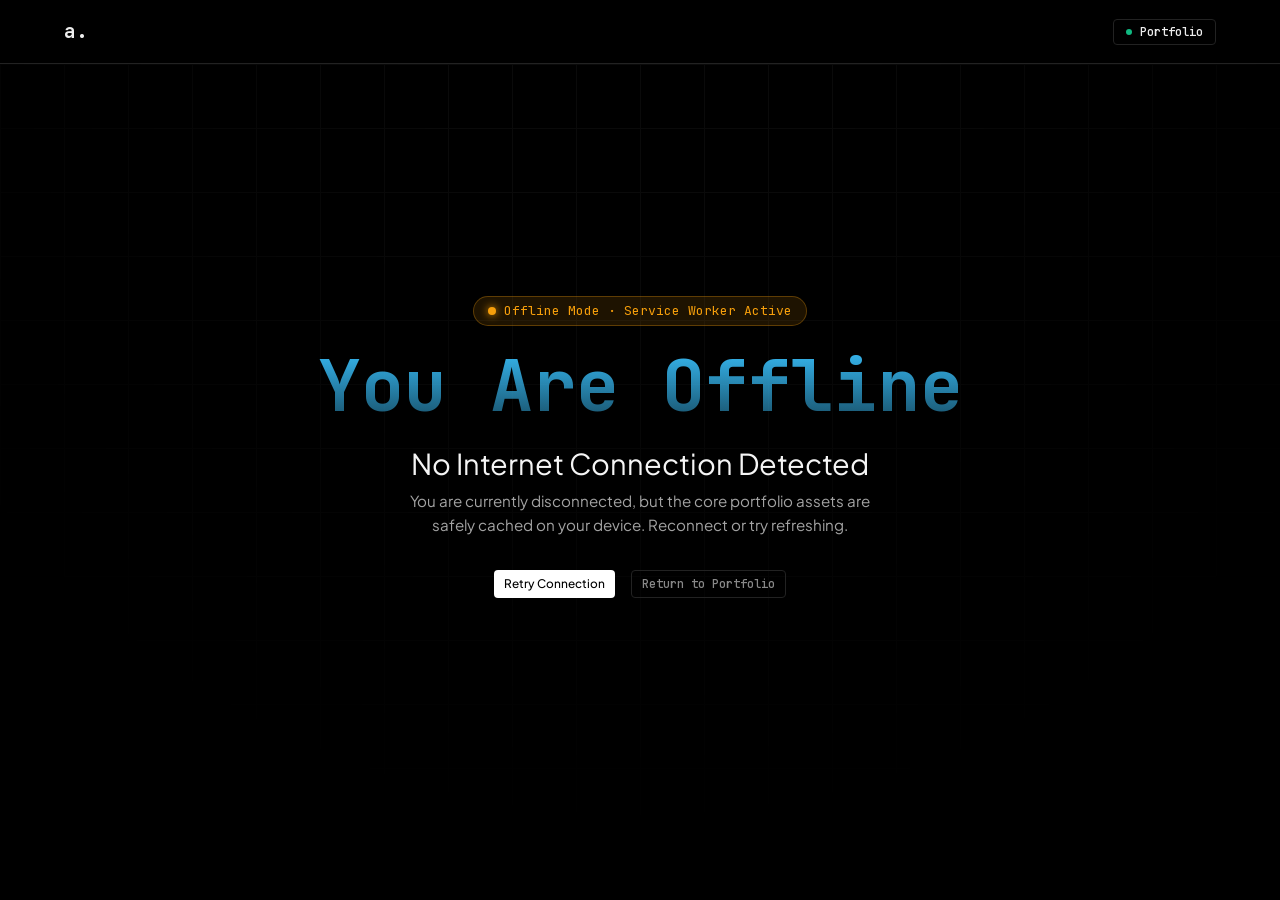
<file: offline.html>
<!doctype html>
<html lang="en">
  <head>
    <meta charset="UTF-8" />
    <meta name="viewport" content="width=device-width, initial-scale=1.0" />
    <title>Offline | Alessandro Mainardi</title>
    <meta name="description" content="You are currently offline. Check your internet connection to continue browsing Alessandro Mainardi's portfolio." />
    <meta name="robots" content="noindex, follow" />
    <meta name="theme-color" content="#000000" />
    <link rel="icon" href="/favicon.ico" sizes="any" />
    <link rel="preload" href="/assets/fonts/plusjakartasans.woff2" as="font" type="font/woff2" crossorigin />
    <link rel="preload" href="/assets/fonts/jetbrainsmono.woff2" as="font" type="font/woff2" crossorigin />
    <link rel="stylesheet" href="/style.css" />
    <style>
      .offline-hero {
        min-height: 85vh;
        display: flex;
        flex-direction: column;
        justify-content: center;
        align-items: center;
        text-align: center;
        padding: 2rem;
      }
      .offline-code {
        font-family: var(--font-mono);
        font-size: clamp(2.5rem, 8vw, 4.5rem);
        font-weight: 700;
        line-height: 1.1;
        margin: 0;
        background: linear-gradient(180deg, #38bdf8 0%, rgba(56, 189, 248, 0.4) 100%);
        -webkit-background-clip: text;
        -webkit-text-fill-color: transparent;
      }
      .offline-msg {
        font-size: clamp(1.2rem, 3vw, 1.8rem);
        color: var(--text, #f5f5f5);
        margin: 1.25rem 0 0.5rem;
      }
      .offline-desc {
        color: var(--muted, #a3a3a3);
        max-width: 480px;
        margin: 0 0 2rem;
        line-height: 1.6;
        font-size: 0.95rem;
      }
      .offline-status {
        display: inline-flex;
        align-items: center;
        gap: 0.5rem;
        background: rgba(245, 158, 11, 0.12);
        color: #f59e0b;
        border: 1px solid rgba(245, 158, 11, 0.3);
        border-radius: 9999px;
        padding: 0.35rem 0.85rem;
        font-size: 0.82rem;
        font-family: var(--font-mono);
        margin-bottom: 1.25rem;
      }
      .status-dot {
        width: 8px;
        height: 8px;
        border-radius: 50%;
        background-color: #f59e0b;
        box-shadow: 0 0 8px #f59e0b;
      }
    </style>
  </head>
  <body>
    <header class="site-header">
      <a href="/" class="wordmark" aria-label="Alessandro Mainardi, home">a.</a>
      <a class="availability" href="/"><span></span> Portfolio</a>
    </header>

    <main class="offline-hero">
      <div class="offline-status">
        <span class="status-dot"></span>
        <span>Offline Mode · Service Worker Active</span>
      </div>
      <h1 class="offline-code">You Are Offline</h1>
      <p class="offline-msg">No Internet Connection Detected</p>
      <p class="offline-desc">
        You are currently disconnected, but the core portfolio assets are safely cached on your device. Reconnect or try refreshing.
      </p>
      <div style="display: flex; gap: 1rem; flex-wrap: wrap; justify-content: center;">
        <button onclick="window.location.reload();" class="project-link-primary" style="cursor: pointer; border: none; font-family: inherit;">
          Retry Connection
        </button>
        <a href="/" class="project-link-secondary">
          Return to Portfolio
        </a>
      </div>
    </main>

    <script>
      window.addEventListener('online', function() {
        window.location.reload();
      });
    </script>
  </body>
</html>
</file>
<file: style.css>
/* ==========================================================================
   ALESSANDRO MAINARDI — DEVELOPER PORTFOLIO
   Minimal, Professional Tech Aesthetic
   ========================================================================== */

/* --- Self-Hosted Local Fonts --- */
@font-face {
  font-family: 'Plus Jakarta Sans';
  font-style: normal;
  font-weight: 400 800;
  font-display: swap;
  src: url('assets/fonts/plusjakartasans.woff2') format('woff2');
}

@font-face {
  font-family: 'JetBrains Mono';
  font-style: normal;
  font-weight: 400 700;
  font-display: swap;
  src: url('assets/fonts/jetbrainsmono.woff2') format('woff2');
}

:root {
  --bg-color: #000000;
  --bg-panel: #0a0a0a;
  --text-color: #ededed;
  --text-muted: #888888;
  --border-color: #222222;
  --border-hover: #444444;
  --accent-color: #ffffff;
  
  --font-sans: "Plus Jakarta Sans", -apple-system, BlinkMacSystemFont, sans-serif;
  --font-mono: "JetBrains Mono", monospace;
}

* {
  box-sizing: border-box;
}

.skip-link {
  position: absolute;
  top: -60px;
  left: 1rem;
  background: var(--accent-color, #ffffff);
  color: var(--bg-color, #000000);
  padding: 0.5rem 1rem;
  font-weight: 700;
  text-decoration: none;
  z-index: 9999;
  border-radius: 4px;
  transition: top 0.2s ease;
}
.skip-link:focus {
  top: 1rem;
  outline: 2px solid #38bdf8;
}

html {
  scroll-behavior: smooth;
}

body {
  margin: 0;
  background: var(--bg-color);
  color: var(--text-color);
  font-family: var(--font-sans);
  overflow-x: hidden;
  -webkit-font-smoothing: antialiased;
}

/* Subtle grid background */
body::before {
  content: "";
  position: fixed;
  inset: 0;
  z-index: -2;
  background-image: 
    linear-gradient(var(--border-color) 1px, transparent 1px),
    linear-gradient(90deg, var(--border-color) 1px, transparent 1px);
  background-size: 64px 64px;
  opacity: 0.3;
  mask-image: radial-gradient(circle at 50% 0%, black 20%, transparent 80%);
  -webkit-mask-image: radial-gradient(circle at 50% 0%, black 20%, transparent 80%);
}

a {
  color: inherit;
  text-decoration: none;
}

::selection {
  background: var(--text-color);
  color: var(--bg-color);
}

/* ==========================================================================
   Typography & Utilities
   ========================================================================== */

.eyebrow {
  margin: 0;
  color: var(--text-muted);
  font: 500 0.75rem/1 var(--font-mono);
  text-transform: uppercase;
  letter-spacing: 0.05em;
  display: flex;
  align-items: center;
  gap: 8px;
}

.section {
  padding-left: 5vw;
  padding-right: 5vw;
}

.reveal {
  opacity: 0;
  transform: translateY(10px);
  transition: opacity 0.5s ease, transform 0.5s ease;
}

.reveal.is-visible {
  opacity: 1;
  transform: translateY(0);
}

/* ==========================================================================
   Header & Navigation
   ========================================================================== */

.site-header {
  height: 64px;
  padding: 0 5vw;
  display: flex;
  align-items: center;
  justify-content: space-between;
  border-bottom: 1px solid var(--border-color);
  position: sticky;
  top: 0;
  z-index: 50;
  background: rgba(0, 0, 0, 0.8);
  backdrop-filter: blur(12px);
  -webkit-backdrop-filter: blur(12px);
}

.wordmark {
  font: 700 1.2rem/1 var(--font-mono);
  color: var(--text-color);
}

nav {
  display: flex;
  gap: 1.5rem;
}

nav a {
  font: 400 0.85rem/1 var(--font-mono);
  color: var(--text-muted);
  transition: color 0.2s;
}

nav a:hover {
  color: var(--text-color);
}

.availability {
  font: 500 0.75rem/1 var(--font-mono);
  display: flex;
  gap: 0.5rem;
  align-items: center;
  color: var(--text-color);
  padding: 6px 12px;
  border: 1px solid var(--border-color);
  border-radius: 4px;
  transition: background 0.2s, border-color 0.2s;
}

.availability:hover {
  background: var(--bg-panel);
  border-color: var(--border-hover);
}

.availability span,
.live-dot,
.project-badge .status-dot {
  width: 6px;
  height: 6px;
  display: inline-block;
  background: #10b981;
  border-radius: 50%;
  box-shadow: 0 0 0 0 rgba(16, 185, 129, 0.7);
  animation: statusPulse 2s cubic-bezier(0.4, 0, 0.6, 1) infinite;
}

@keyframes statusPulse {
  0% {
    transform: scale(0.95);
    box-shadow: 0 0 0 0 rgba(16, 185, 129, 0.75);
  }
  70% {
    transform: scale(1.05);
    box-shadow: 0 0 0 6px rgba(16, 185, 129, 0);
  }
  100% {
    transform: scale(0.95);
    box-shadow: 0 0 0 0 rgba(16, 185, 129, 0);
  }
}

/* ==========================================================================
   Hero Section
   ========================================================================== */

.hero {
  min-height: 80vh;
  padding-top: 80px;
  display: flex;
  flex-direction: column;
  position: relative;
}

.hero-copy {
  margin: auto 0;
  max-width: 1000px;
  position: relative;
  z-index: 10;
}

.hero h1 {
  margin: 2rem 0;
  font-family: var(--font-sans);
  font-size: clamp(3rem, 7vw, 6.5rem);
  line-height: 1.05;
  letter-spacing: -0.04em;
  font-weight: 600;
  text-wrap: balance;
  color: var(--text-color);
}

.hero h1 span {
  color: var(--text-muted);
}

.hero-bottom {
  display: flex;
  justify-content: space-between;
  align-items: flex-end;
  border-top: 1px solid var(--border-color);
  padding-top: 2rem;
  margin-top: 4rem;
}

.hero-bottom p {
  max-width: 400px;
  margin: 0;
  font-size: 1rem;
  line-height: 1.5;
  color: var(--text-muted);
}

.hero-explore {
  display: flex;
  align-items: center;
  gap: 20px;
}

.hero-explore span {
  color: var(--text-muted);
  font: 500 0.75rem var(--font-mono);
  letter-spacing: 0.1em;
}

.round-link {
  width: 40px;
  height: 40px;
  display: grid;
  place-items: center;
  border-radius: 4px;
  border: 1px solid var(--border-color);
  color: var(--text-color);
  transition: 0.2s;
}

.round-link svg {
  width: 16px;
  fill: none;
  stroke: currentColor;
  stroke-width: 2;
}

.round-link:hover {
  background: var(--text-color);
  color: var(--bg-color);
}

/* Developer Console */
.hero-console {
  position: absolute;
  right: 5vw;
  top: 50%;
  transform: translateY(-50%);
  width: 320px;
  background: var(--bg-panel);
  border: 1px solid var(--border-color);
  border-radius: 6px;
  font: 400 0.8rem/1.6 var(--font-mono);
  color: var(--text-muted);
  box-shadow: 0 20px 40px rgba(0, 0, 0, 0.5);
  overflow: hidden;
}

.console-bar {
  height: 32px;
  padding: 0 12px;
  display: flex;
  align-items: center;
  gap: 6px;
  border-bottom: 1px solid var(--border-color);
  background: rgba(255, 255, 255, 0.02);
}

.console-bar span { width: 10px; height: 10px; border-radius: 50%; background: #333; }
.console-bar b { margin-left: auto; font-weight: 500; font-size: 0.7rem; color: var(--text-muted); }

.hero-console p { margin: 0; padding: 0 16px; }
.hero-console p:first-of-type { padding-top: 12px; }
.hero-console p:last-of-type { padding-bottom: 12px; }
.hero-console .indent { padding-left: 2rem; }
.hero-console i { color: #3b82f6; font-style: normal; } /* const */
.hero-console strong { color: #10b981; font-weight: normal; } /* string */
.hero-console em { color: var(--text-color); font-style: normal; animation: blink 1s steps(2) infinite; }

@keyframes blink { 50% { opacity: 0; } }

/* ==========================================================================
   Ticker
   ========================================================================== */

.ticker {
  border-top: 1px solid var(--border-color);
  border-bottom: 1px solid var(--border-color);
  background: var(--bg-panel);
  height: 48px;
  display: flex;
  align-items: center;
  overflow: hidden;
}

.ticker-track {
  white-space: nowrap;
  display: flex;
  align-items: center;
  gap: 3rem;
  font: 400 0.8rem var(--font-mono);
  text-transform: uppercase;
  letter-spacing: 0.05em;
  color: var(--text-muted);
  animation: scroll 30s linear infinite;
}

.ticker-track i {
  color: var(--border-color);
  font-style: normal;
}

@keyframes scroll {
  to { transform: translateX(-50%); }
}

/* ==========================================================================
   Work / Engineering Projects (Ultra-Compact Modern Grid)
   ========================================================================== */

.work {
  padding-top: 70px;
  padding-bottom: 70px;
}

.work .section-intro {
  margin-bottom: 2rem;
}

.work .section-intro h2 {
  font-size: clamp(1.8rem, 3.5vw, 2.5rem);
  font-weight: 600;
  letter-spacing: -0.03em;
  margin: 0.4rem 0 0.6rem;
  color: var(--text-color);
}

.work .section-intro p:last-child {
  font-size: 0.95rem;
  line-height: 1.45;
  max-width: 600px;
  margin: 0;
}

.project-grid {
  display: grid;
  grid-template-columns: repeat(3, 1fr);
  gap: 1.25rem;
}

.project-card {
  background: linear-gradient(180deg, rgba(255, 255, 255, 0.02) 0%, rgba(255, 255, 255, 0) 100%), var(--bg-panel);
  border: 1px solid var(--border-color);
  border-radius: 10px;
  overflow: hidden;
  display: flex;
  flex-direction: column;
  transition: border-color 0.25s ease, transform 0.25s cubic-bezier(0.16, 1, 0.3, 1), box-shadow 0.25s ease;
  position: relative;
}

.project-card:hover {
  border-color: rgba(56, 189, 248, 0.5);
  transform: translateY(-4px);
  box-shadow: 0 16px 32px -8px rgba(0, 0, 0, 0.65), 0 0 24px -4px rgba(56, 189, 248, 0.15);
}

.project-card:active {
  transform: translateY(-1px) scale(0.995);
}

.project-media {
  position: relative;
  width: 100%;
  height: 140px;
  overflow: hidden;
  background: #000000;
  border-bottom: 1px solid var(--border-color);
}

.project-media img {
  width: 100%;
  height: 100%;
  object-fit: cover;
  object-position: center;
  display: block;
  opacity: 0.88;
  transition: transform 0.35s ease, opacity 0.25s ease;
}

.project-card:hover .project-media img {
  transform: scale(1.03);
  opacity: 1;
}

.project-media-overlay {
  position: absolute;
  inset: 0;
  background: linear-gradient(180deg, rgba(10, 10, 10, 0.1) 0%, rgba(10, 10, 10, 0.5) 100%);
  pointer-events: none;
}

.project-badge {
  position: absolute;
  top: 10px;
  left: 10px;
  background: rgba(10, 10, 10, 0.85);
  backdrop-filter: blur(6px);
  -webkit-backdrop-filter: blur(6px);
  border: 1px solid rgba(255, 255, 255, 0.12);
  border-radius: 4px;
  padding: 3px 8px;
  font: 500 0.68rem var(--font-mono);
  color: #38bdf8;
  letter-spacing: 0.03em;
  text-transform: uppercase;
  z-index: 2;
  display: flex;
  align-items: center;
  gap: 5px;
}

.project-badge .status-dot {
  width: 5px;
  height: 5px;
  border-radius: 50%;
  background: #10b981;
}

.project-body {
  padding: 1.15rem;
  display: flex;
  flex-direction: column;
  flex-grow: 1;
}

.project-title {
  font-size: 1.05rem;
  font-weight: 600;
  color: var(--text-color);
  line-height: 1.3;
  margin: 0 0 0.5rem;
  letter-spacing: -0.01em;
}

.project-desc {
  font-size: 0.83rem;
  color: var(--text-muted);
  line-height: 1.45;
  margin: 0 0 0.9rem;
  flex-grow: 1;
}

.project-tags {
  display: flex;
  flex-wrap: wrap;
  gap: 5px;
  margin-bottom: 1rem;
}

.project-tags span {
  font: 500 0.68rem var(--font-mono);
  color: #a1a1aa;
  background: rgba(255, 255, 255, 0.04);
  border: 1px solid rgba(255, 255, 255, 0.07);
  border-radius: 4px;
  padding: 2px 7px;
}

.project-card:hover .project-tags span {
  border-color: rgba(255, 255, 255, 0.15);
  color: var(--text-color);
}

.project-footer {
  display: flex;
  flex-wrap: wrap;
  align-items: center;
  gap: 0.5rem;
  border-top: 1px solid var(--border-color);
  padding-top: 0.85rem;
  margin-top: auto;
}

.project-link-primary {
  font: 500 0.74rem var(--font-mono);
  color: #000000;
  background: #ffffff;
  padding: 5px 10px;
  border-radius: 4px;
  display: inline-flex;
  align-items: center;
  gap: 4px;
  text-decoration: none;
  transition: background 0.15s ease;
}

.project-link-primary:hover {
  background: #e2e8f0;
}

.project-link-secondary {
  font: 500 0.74rem var(--font-mono);
  color: var(--text-muted);
  border: 1px solid var(--border-color);
  padding: 5px 10px;
  border-radius: 4px;
  display: inline-flex;
  align-items: center;
  gap: 4px;
  text-decoration: none;
  transition: all 0.15s ease;
}

.project-link-secondary:hover {
  border-color: var(--border-hover);
  color: var(--text-color);
  background: rgba(255, 255, 255, 0.03);
}

.project-repo-strip {
  grid-column: 1 / -1;
  background: rgba(255, 255, 255, 0.02);
  border: 1px dashed var(--border-color);
  border-radius: 8px;
  padding: 0.85rem 1.25rem;
  display: flex;
  justify-content: space-between;
  align-items: center;
  flex-wrap: wrap;
  gap: 0.75rem;
  margin-top: 0.25rem;
}

.project-repo-strip p {
  margin: 0;
  font-size: 0.84rem;
  color: var(--text-muted);
}

.project-repo-strip a {
  font: 500 0.76rem var(--font-mono);
  color: #38bdf8;
  display: inline-flex;
  align-items: center;
  gap: 4px;
}

.project-repo-strip a:hover {
  text-decoration: underline;
}

@media (max-width: 1024px) {
  .project-grid {
    grid-template-columns: repeat(auto-fit, minmax(260px, 1fr));
  }
}


/* Dynamic Visuals (Requested by User) */
.hero-visuals {
  position: absolute;
  right: 0;
  top: 0;
  bottom: 0;
  width: 50vw;
  min-width: 500px;
  z-index: -1;
  pointer-events: none;
  overflow: visible;
}

.hero-glow {
  position: absolute;
  border-radius: 50%;
  filter: blur(80px);
  mix-blend-mode: screen;
  animation: float 16s ease-in-out infinite alternate;
}

.hero-glow.glow-1 {
  width: 500px;
  height: 500px;
  background: radial-gradient(circle, rgba(56, 189, 248, 0.4), transparent 70%);
  top: 10%;
  right: 20%;
}

.hero-glow.glow-2 {
  width: 600px;
  height: 600px;
  background: radial-gradient(circle, rgba(139, 92, 246, 0.3), transparent 65%);
  top: 35%;
  right: -5%;
  animation-delay: -5s;
}

@keyframes float {
  0% { transform: translate(0, 0) scale(1); }
  50% { transform: translate(-30px, 40px) scale(1.05); }
  100% { transform: translate(40px, -20px) scale(0.95); }
}

.hero-orbit {
  position: absolute;
  width: 340px;
  height: 340px;
  right: 18%;
  top: 22%;
  z-index: 2;
  animation: spin 30s linear infinite;
  border: 1px dashed rgba(255, 255, 255, 0.1);
  border-radius: 50%;
}

.hero-orbit svg {
  width: 100%;
  height: 100%;
  fill: var(--text-muted);
  font: 500 13px var(--font-mono);
  letter-spacing: 6px;
  opacity: 0.6;
}

@keyframes spin {
  from { transform: rotate(0deg); }
  to { transform: rotate(360deg); }
}

/* Rich Project Visuals */
.visual-aurora {
  background: radial-gradient(circle at 50% 50%, rgba(56, 189, 248, 0.15) 0, transparent 60%),
              radial-gradient(circle at 80% 20%, rgba(139, 92, 246, 0.15) 0, transparent 50%),
              var(--bg-panel);
  background-size: 200% 200%;
  animation: slowPan 15s ease-in-out infinite alternate;
}

.visual-grid {
  background: 
    linear-gradient(rgba(255, 255, 255, 0.03) 1px, transparent 1px),
    linear-gradient(90deg, rgba(255, 255, 255, 0.03) 1px, transparent 1px),
    linear-gradient(135deg, #0a0a0a, #0f172a);
  background-size: 20px 20px, 20px 20px, 100% 100%;
}

.visual-type {
  background: radial-gradient(circle at 0% 100%, rgba(16, 185, 129, 0.1) 0, transparent 70%), var(--bg-panel);
}

@keyframes slowPan {
  0% { background-position: 0% 0%; }
  100% { background-position: 100% 100%; }
}



/* ==========================================================================
   About Section
   ========================================================================== */

.about {
  padding-top: 120px;
  padding-bottom: 120px;
  border-top: 1px solid var(--border-color);
}

.about-grid {
  margin-top: 3rem;
  display: grid;
  grid-template-columns: 1fr 1fr;
  gap: 4rem;
}

.about h2 {
  margin: 0;
  font-size: clamp(2rem, 4vw, 3.5rem);
  letter-spacing: -0.03em;
  line-height: 1.1;
  font-weight: 500;
}

.about-copy {
  border: 1px solid var(--border-color);
  border-radius: 8px;
  padding: 2rem;
  background: var(--bg-panel);
}

.about-copy > p {
  margin: 0 0 2rem;
  font-size: 1.1rem;
  line-height: 1.6;
  color: var(--text-muted);
}

.about ul {
  padding: 0;
  margin: 0;
  list-style: none;
  border-top: 1px solid var(--border-color);
}

.about li {
  padding: 1.15rem 0.5rem;
  border-bottom: 1px solid var(--border-color);
  font: 400 0.9rem var(--font-mono);
  color: var(--text-muted);
  display: flex;
  align-items: center;
  gap: 1.25rem;
  transition: color 0.2s ease, transform 0.2s ease, background 0.2s ease;
  border-radius: 4px;
}

.about li:hover {
  color: var(--text-color);
  background: rgba(255, 255, 255, 0.02);
  transform: translateX(4px);
}

.about li span {
  color: #38bdf8;
  font-weight: 600;
  background: rgba(56, 189, 248, 0.1);
  padding: 2px 7px;
  border-radius: 3px;
  border: 1px solid rgba(56, 189, 248, 0.25);
  font-size: 0.78rem;
}

/* ==========================================================================
   Contact Section
   ========================================================================== */

.contact {
  padding-top: 120px;
  padding-bottom: 120px;
  border-top: 1px solid var(--border-color);
  min-height: 60vh;
  display: flex;
  flex-direction: column;
  justify-content: center;
}

.contact h2 {
  margin: 2rem 0;
  font-size: clamp(3rem, 8vw, 8rem);
  letter-spacing: -0.04em;
  line-height: 1;
  font-weight: 600;
}

.email-link {
  font: 500 clamp(1.2rem, 3vw, 2.5rem) var(--font-mono);
  color: var(--text-muted);
  transition: color 0.2s;
  display: inline-flex;
  align-items: center;
  gap: 1rem;
}

.email-link span {
  transition: 0.2s;
}

.email-link:hover {
  color: var(--text-color);
}

.email-link:hover span {
  transform: translate(4px, -4px);
}

/* ==========================================================================
   Footer
   ========================================================================== */

footer {
  display: flex;
  justify-content: space-between;
  padding: 2rem 5vw;
  border-top: 1px solid var(--border-color);
  font: 400 0.8rem var(--font-mono);
  color: var(--text-muted);
}

footer p {
  margin: 0;
}

footer div {
  display: flex;
  gap: 2rem;
}

footer a:hover {
  color: var(--text-color);
}

/* ==========================================================================
   Responsive
   ========================================================================== */

@media (max-width: 900px) {
  .hero-console {
    display: none;
  }
}

@media (max-width: 768px) {
  .project-grid, .about-grid {
    grid-template-columns: 1fr;
  }
  .project-featured {
    grid-column: 1;
  }
  .hero-bottom {
    flex-direction: column;
    align-items: flex-start;
    gap: 2rem;
  }
  nav {
    display: flex;
    gap: 0.75rem;
    font-size: 0.825rem;
  }
}





/* ==========================================================================
   Documentation Hub (Cross-Link to Primary Italian Knowledge Base)
   ========================================================================== */

.docs-hub {
  padding-top: 100px;
  padding-bottom: 100px;
  border-top: 1px solid var(--border-color);
}

.docs-grid {
  display: grid;
  grid-template-columns: repeat(auto-fit, minmax(280px, 1fr));
  gap: 1.5rem;
  margin-top: 2.5rem;
}

.doc-card {
  background: var(--bg-panel);
  border: 1px solid var(--border-color);
  border-radius: 8px;
  padding: 1.75rem;
  display: flex;
  flex-direction: column;
  justify-content: space-between;
  text-decoration: none;
  color: inherit;
  transition: border-color 0.2s, transform 0.2s;
}

.doc-card:hover {
  border-color: var(--border-hover);
  transform: translateY(-2px);
}

.doc-card .doc-tag {
  font: 500 0.72rem var(--font-mono);
  color: #38bdf8;
  text-transform: uppercase;
  letter-spacing: 0.05em;
  margin-bottom: 0.75rem;
}

.doc-card h3 {
  font-size: 1.15rem;
  font-weight: 500;
  margin: 0 0 0.75rem;
  line-height: 1.3;
}

.doc-card p {
  font-size: 0.88rem;
  color: var(--text-muted);
  line-height: 1.5;
  margin: 0 0 1.25rem;
  flex-grow: 1;
}

.doc-card .doc-link {
  font: 500 0.8rem var(--font-mono);
  color: var(--text-color);
  display: inline-flex;
  align-items: center;
  gap: 0.4rem;
}

.doc-card .doc-link span {
  transition: transform 0.2s;
}

.doc-card:hover .doc-link span {
  transform: translate(2px, -2px);
}
</file>
